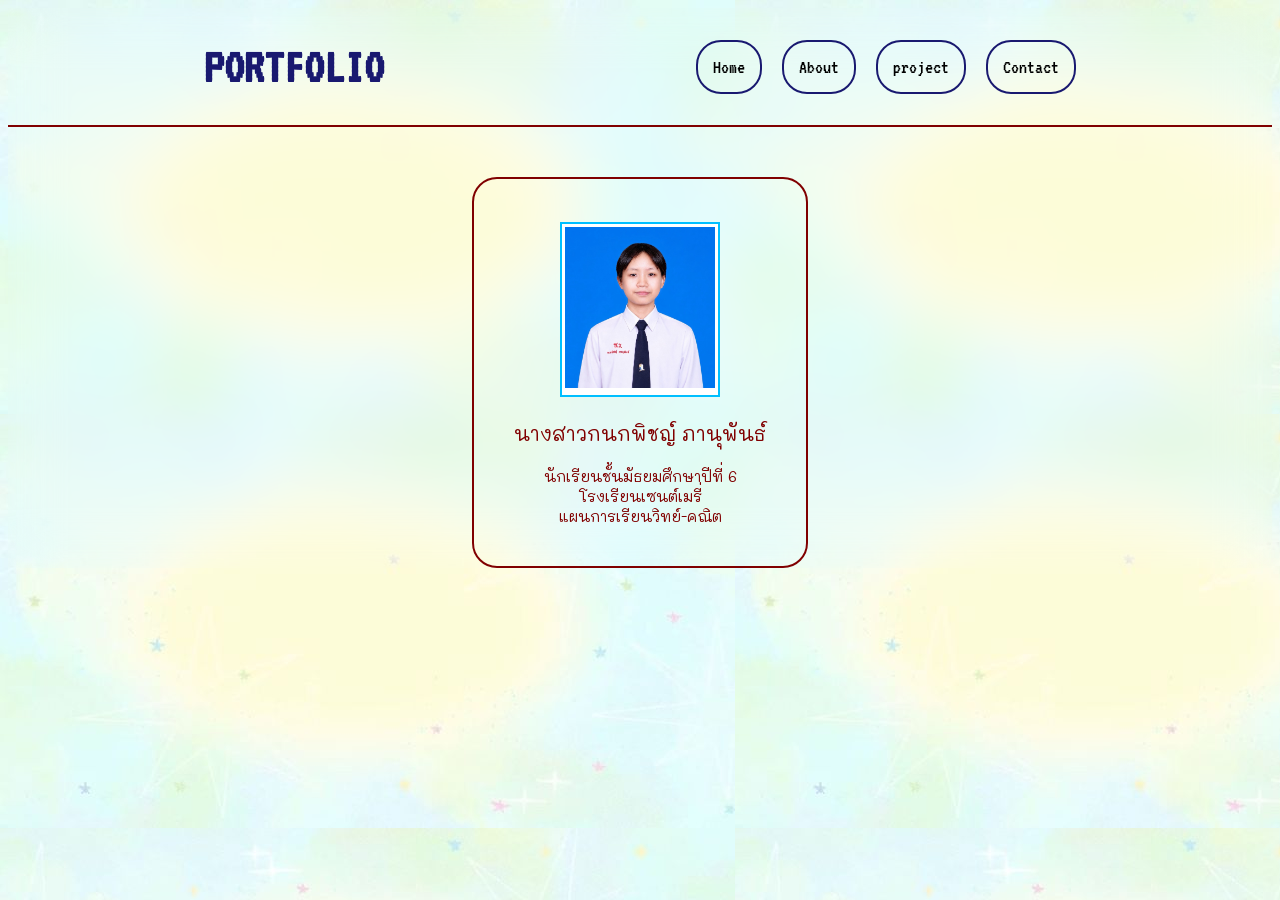
<file: index.html>
<!DOCTYPE html>
<html lang="en">

<head>
    <meta charset="UTF-8">
    <meta name="viewport" content="width=device-width, initial-scale=1.0">
    <link rel="stylesheet" href="script.css">
    <title>Document</title>

    <link rel="preconnect" href="https://fonts.googleapis.com">
    <link rel="preconnect" href="https://fonts.gstatic.com" crossorigin>
    <link href="https://fonts.googleapis.com/css2?family=Titan+One&display=swap" rel="stylesheet">

    <link rel="preconnect" href="https://fonts.googleapis.com">
    <link rel="preconnect" href="https://fonts.gstatic.com" crossorigin>
    <link href="https://fonts.googleapis.com/css2?family=VT323&display=swap" rel="stylesheet">

    <link rel="preconnect" href="https://fonts.googleapis.com">
    <link rel="preconnect" href="https://fonts.gstatic.com" crossorigin>
    <link
        href="https://fonts.googleapis.com/css2?family=Mali:ital,wght@0,200;0,300;0,400;0,500;0,600;0,700;1,200;1,300;1,400;1,500;1,600;1,700&display=swap"
        rel="stylesheet">
</head>

<body>

    <div class="tab">
        <div class="portbox">
            <h1 class="porttext">PORTFOLIO</h1>
        </div>
        <ul class="portbox2">
            <li class="portbox2text"><a href="index.html">Home</a></li>
            <li class="portbox2text"><a href="about.html">About</a></li>
            <li class="portbox2text"><a href="project.html">project</a></li>
            <li class="portbox2text"><a href="contact.html">Contact</a></li>
        </ul>
    </div>


    <div class="boxbox">
        <div class="box3">
            <div class="box">
                <img id="photo" src="m6.jpg" alt="My photo" width="150">
            </div>
            <p>นางสาวกนกพิชญ์ ภานุพันธ์</p>
            <p1>นักเรียนชั้นมัธยมศึกษาปีที่ 6</p1>
            <p1>โรงเรียนเซนต์เมรี่</p1>
            <p1>แผนการเรียนวิทย์-คณิต</p1>
        </div>
    </div>

    <script src="script.js"></script>

</body>

</html>
</file>
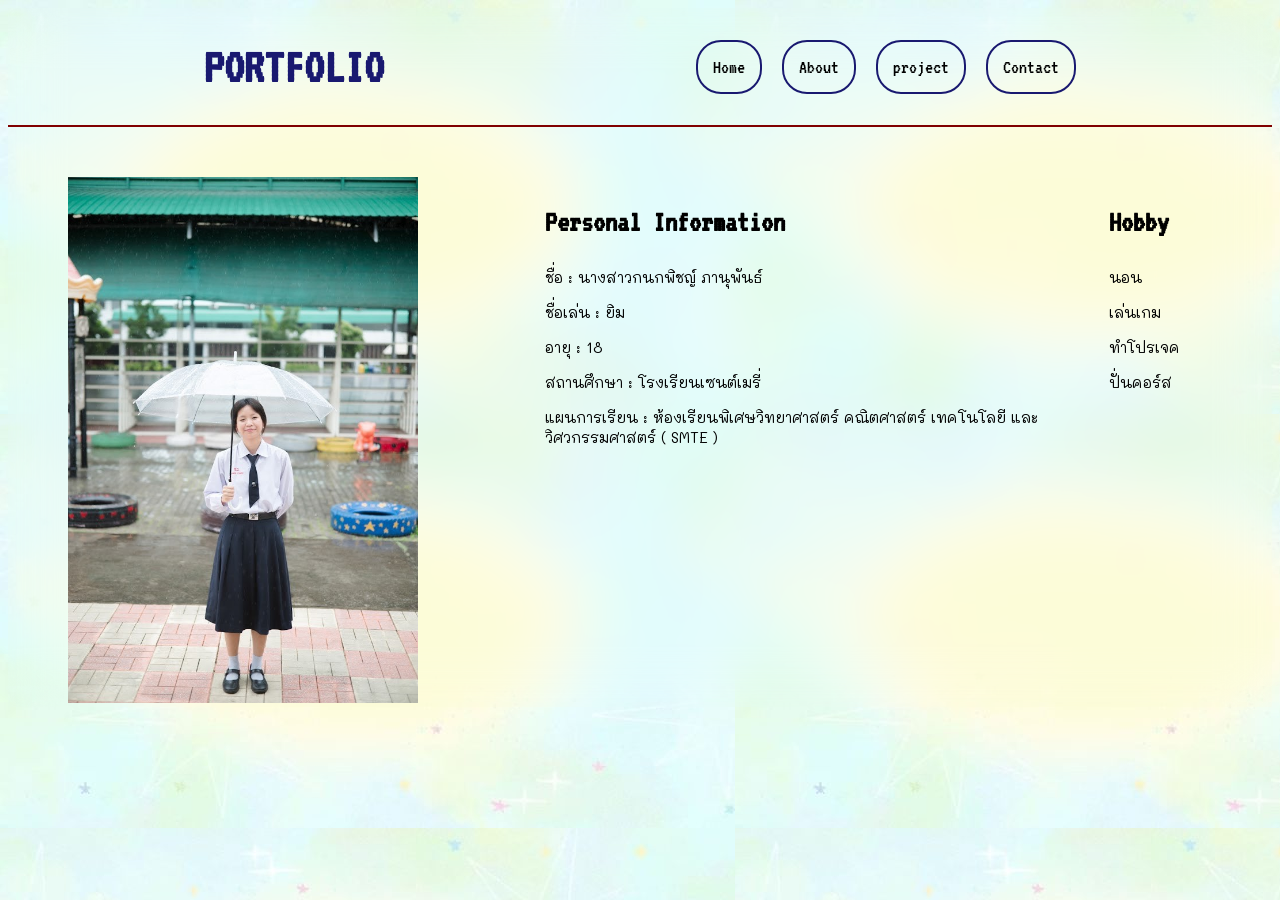
<file: about.html>
<!DOCTYPE html>
<html lang="en">

<head>
    <meta charset="UTF-8">
    <meta name="viewport" content="width=device-width, initial-scale=1.0">
    <title>About</title>
    <link rel="stylesheet" href="script.css">
    <link rel="preconnect" href="https://fonts.googleapis.com">
    <link rel="preconnect" href="https://fonts.gstatic.com" crossorigin>
    <link href="https://fonts.googleapis.com/css2?family=Titan+One&display=swap" rel="stylesheet">

    <link rel="preconnect" href="https://fonts.googleapis.com">
    <link rel="preconnect" href="https://fonts.gstatic.com" crossorigin>
    <link href="https://fonts.googleapis.com/css2?family=VT323&display=swap" rel="stylesheet">

    <link rel="preconnect" href="https://fonts.googleapis.com">
    <link rel="preconnect" href="https://fonts.gstatic.com" crossorigin>
    <link
        href="https://fonts.googleapis.com/css2?family=Mali:ital,wght@0,200;0,300;0,400;0,500;0,600;0,700;1,200;1,300;1,400;1,500;1,600;1,700&display=swap"
        rel="stylesheet">
</head>

<body>

    <div class="tab">
        <div class="portbox">
            <h1 class="porttext">PORTFOLIO</h1>
        </div>
        <ul class="portbox2">
            <li class="portbox2text"><a href="index.html">Home</a></li>
            <li class="portbox2text"><a href="about.html">About</a></li>
            <li class="portbox2text"><a href="project.html">project</a></li>
            <li class="portbox2text"><a href="contact.html">Contact</a></li>
        </ul>
    </div>



    <div class="bigbig">
        <div class="lob">
            <img src="lob.jpg" alt="lob" width="350">
        </div>
        <div class="biggg">
            <div class="big1">
                <h3>Personal Information</h3>
                <p class="word">ชื่อ : นางสาวกนกพิชญ์ ภานุพันธ์</p>
                <p class="word">ชื่อเล่น : ยิม</p>
                <p class="word">อายุ : 18</p>
                <p class="word">สถานศึกษา : โรงเรียนเซนต์เมรี่</p>
                <p class="word"> แผนการเรียน : ห้องเรียนพิเศษวิทยาศาสตร์ คณิตศาสตร์ เทคโนโลยี และวิศวกรรมศาสตร์ ( SMTE )
                </p>
            </div>

            <div class="big2">
                <h3>Hobby</h3>
                <p class="word">นอน</p>
                <p class="word">เล่นเกม</p>
                <p class="word">ทำโปรเจค</p>
                <p class="word">ปั่นคอร์ส</p>
            </div>
        </div>
    </div>
    </div>

    <script src="script.js"></script>

</html>
</file>
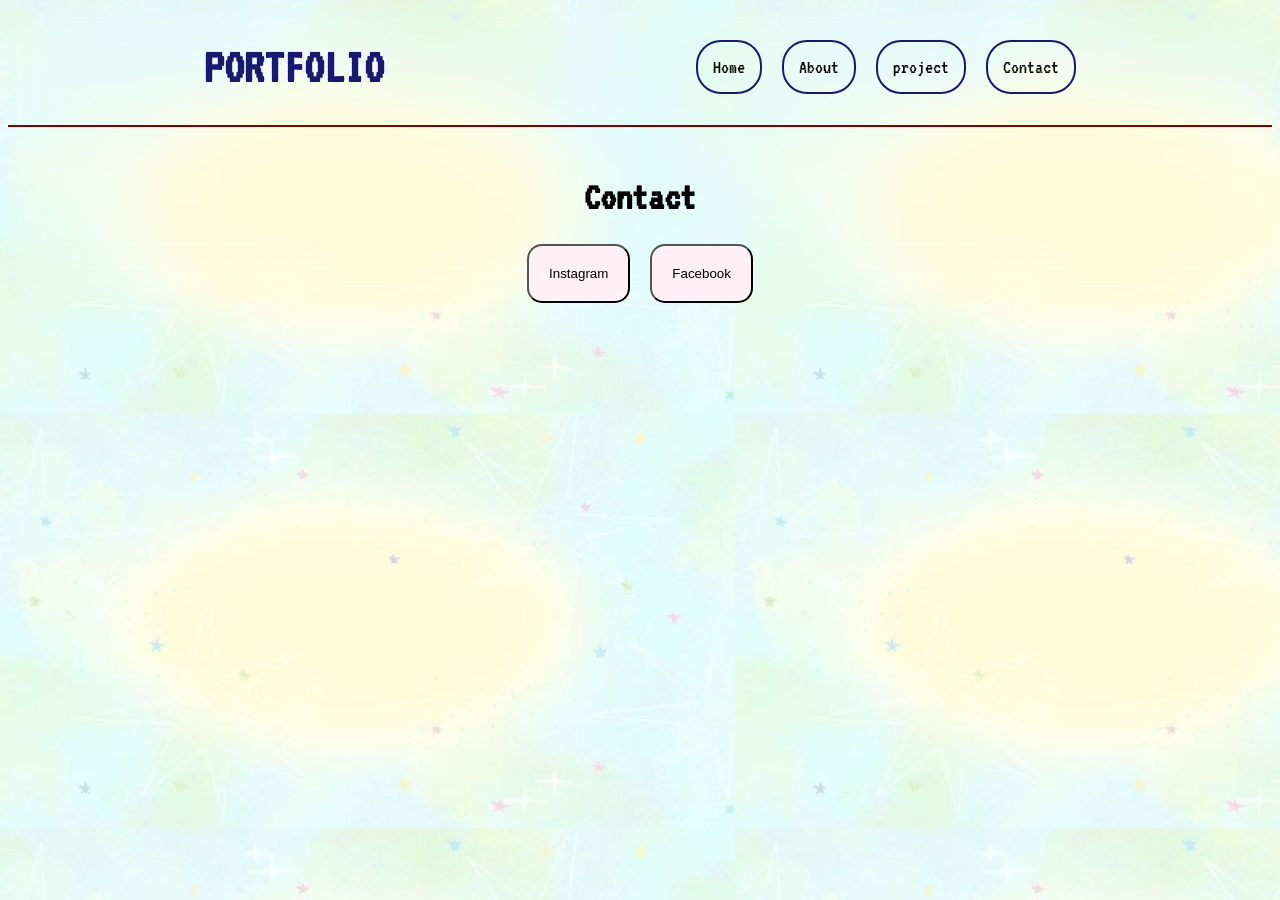
<file: contact.html>
<!doctype html>
<html lang="en">
  <head>
    <meta charset="UTF-8" />
    <meta name="viewport" content="width=device-width, initial-scale=1.0" />
    <title>Contact</title>
    <link rel="stylesheet" href="script.css" />
    <link rel="preconnect" href="https://fonts.googleapis.com" />
    <link rel="preconnect" href="https://fonts.gstatic.com" crossorigin />
    <link
      href="https://fonts.googleapis.com/css2?family=Titan+One&display=swap"
      rel="stylesheet"
    />

    <link rel="preconnect" href="https://fonts.googleapis.com" />
    <link rel="preconnect" href="https://fonts.gstatic.com" crossorigin />
    <link
      href="https://fonts.googleapis.com/css2?family=VT323&display=swap"
      rel="stylesheet"
    />

    <link rel="preconnect" href="https://fonts.googleapis.com" />
    <link rel="preconnect" href="https://fonts.gstatic.com" crossorigin />
    <link
      href="https://fonts.googleapis.com/css2?family=Mali:ital,wght@0,200;0,300;0,400;0,500;0,600;0,700;1,200;1,300;1,400;1,500;1,600;1,700&display=swap"
      rel="stylesheet"
    />
  </head>

  <body>
    <div class="tab">
      <div class="portbox">
        <h1 class="porttext">PORTFOLIO</h1>
      </div>
      <ul class="portbox2">
        <li class="portbox2text"><a href="index.html">Home</a></li>
        <li class="portbox2text"><a href="about.html">About</a></li>
        <li class="portbox2text"><a href="project.html">project</a></li>
        <li class="portbox2text"><a href="contact.html">Contact</a></li>
      </ul>
    </div>

    <h1 class="concon">Contact</h1>

    <div class="tact">
      <div class="contact">
        <a href="https://www.instagram.com/zenlxinq" target="_blank"
          ><button class="pum">Instagram</button></a
        >
        <a href="https://www.facebook.com/share/18TPP4BmeT/?mibextid=wwXIfr" target="_blank"
          ><button class="pum">Facebook</button></a
        >
      </div>
    </div>
    <script src="script.js"></script>
  </body>
</html>
</file>
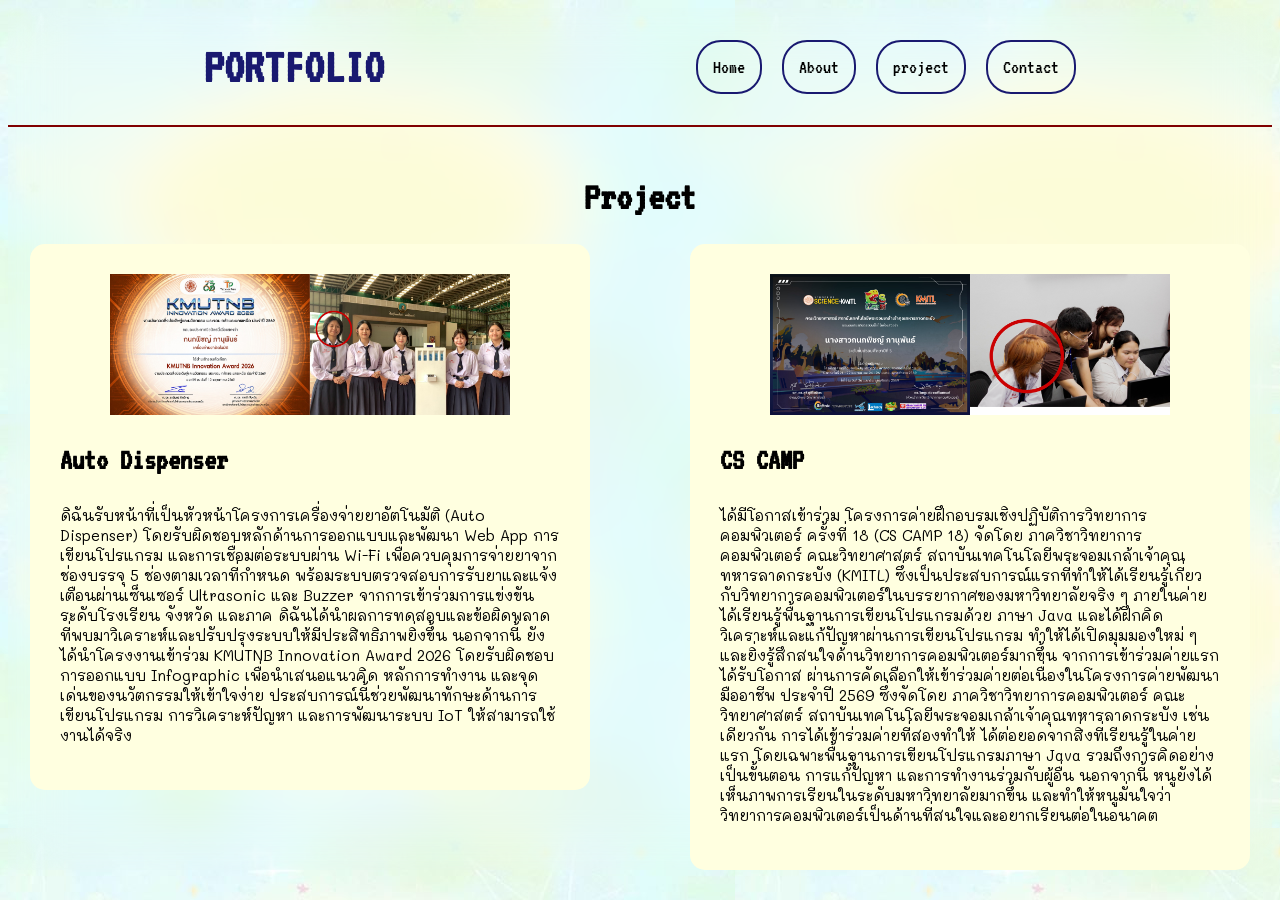
<file: project.html>
<!DOCTYPE html>
<html lang="en">

<head>
    <meta charset="UTF-8">
    <meta name="viewport" content="width=device-width, initial-scale=1.0">
    <title>Project</title>
    <link rel="stylesheet" href="script.css">
    <link rel="preconnect" href="https://fonts.googleapis.com">
    <link rel="preconnect" href="https://fonts.gstatic.com" crossorigin>
    <link href="https://fonts.googleapis.com/css2?family=Titan+One&display=swap" rel="stylesheet">

    <link rel="preconnect" href="https://fonts.googleapis.com">
    <link rel="preconnect" href="https://fonts.gstatic.com" crossorigin>
    <link href="https://fonts.googleapis.com/css2?family=VT323&display=swap" rel="stylesheet">

    <link rel="preconnect" href="https://fonts.googleapis.com">
    <link rel="preconnect" href="https://fonts.gstatic.com" crossorigin>
    <link
        href="https://fonts.googleapis.com/css2?family=Mali:ital,wght@0,200;0,300;0,400;0,500;0,600;0,700;1,200;1,300;1,400;1,500;1,600;1,700&display=swap"
        rel="stylesheet">
</head>

<body>

    <div class="tab">
        <div class="portbox">
            <h1 class="porttext">PORTFOLIO</h1>
        </div>
        <ul class="portbox2">
            <li class="portbox2text"><a href="index.html">Home</a></li>
            <li class="portbox2text"><a href="about.html">About</a></li>
            <li class="portbox2text"><a href="project.html">project</a></li>
            <li class="portbox2text"><a href="contact.html">Contact</a></li>
        </ul>
    </div>

    <h1 class="concon">Project</h1>
    <div class="ject2">
       <!-- div -->
       <!-- div -->
       <!-- div -->
    </div>
<script src="project.js"></script>
<script src="script.js"></script>
</body>

</html>
</file>
<file: script.css>
/* * {
  font-family: "Titan One", sans-serif;
} */

body {
  background-color: Ivory;
  background-image: url("bk.jpg");
  backdrop-filter: blur(25px);
}


.word {
  font-size: 15px;
}

a {
  font-family: "VT323", monospace;
  font-size: 20px;
}

h1 {
  text-align: center;
  font-size: 80px;
  font-family: "VT323", monospace;
}

h3 {
  font-family: "VT323", monospace;
  font-size: 30px;
}

p {
  font-family: "Mali", cursive;
  font-size: 20px;
}

a {
  text-decoration: none;
  color: black;

}

ul {
  list-style: none;
}

p1 {
  font-family: "Mali", cursive;
  font-size: 15px;
}

li {
  font-family: "Mali", cursive;
  font-size: 15px;
}




.titan-one-regular {
  font-family: "Titan One", sans-serif;
  font-weight: 400;
  font-style: normal;
}

.mali-semibold-italic {
  font-family: "Mali", cursive;
  font-weight: 600;
  font-style: italic;
}

.vt323-regular {
  font-family: "VT323", monospace;
  font-weight: 400;
  font-style: normal;
}




.box {
  background-color: white;
  width: 150px;
  padding: 3px;
  border: 2px DeepSkyBlue solid;
  margin: 3px;
}

.boxbox {
  display: flex;
  flex-direction: column;
  justify-content: center;
  align-items: center;
  color: Maroon;
  margin-top: 50px;
}

.box3 {
  border: 2px solid;
  padding: 40px;
  display: flex;
  flex-direction: column;
  justify-content: center;
  align-items: center;
  border-radius: 25px;
}

.tab {
  display: flex;
  justify-content: space-around;
  align-items: center;
  border-bottom: 2px solid Maroon;
  margin-bottom: 50px;
  padding-inline: 60px;
}

.portbox2 {
  display: flex;
  gap: 20px;
}

.porttext {
  font-size: 50px;
  color: MidnightBlue;
}


.concon {
    font-size: 40px;
  color: black;
}

.portbox2text {
  border: 2px solid;
  color: MidnightBlue;
  padding: 15px;
  border-radius: 25px;
}

.bigbig {
  display: flex;
  flex-direction: row;
  justify-content:space-around;
  gap: 15px;
  margin-left: 20px;
  margin-right: 20px;
}

.biggg  {
  display: flex;
  width: 700px;
  justify-content: space-around;
}

.big1 {
  width: 500px;
}

.tact{
  display: flex;
  justify-content: center;
}

.pum {
  background-color: LavenderBlush;
  padding: 20px;
  border-radius: 15px;
}

.contact {
  display: flex;
  gap: 20px;
}

.ject2 {
  display: flex;
  justify-content: center;
  gap: 100px;
  align-items: stretch;
}

.ya {
  background-color: LightYellow;
  padding: 30px;
  /* max-width: 50%; */
  border-radius: 15px;
  width: 500px;
}

.yayaya {
  display: flex;
  justify-content: center;

}

.ishover {
  background-color: LemonChiffon;
  transition: ease-in-out 0.3s;
}
</file>
